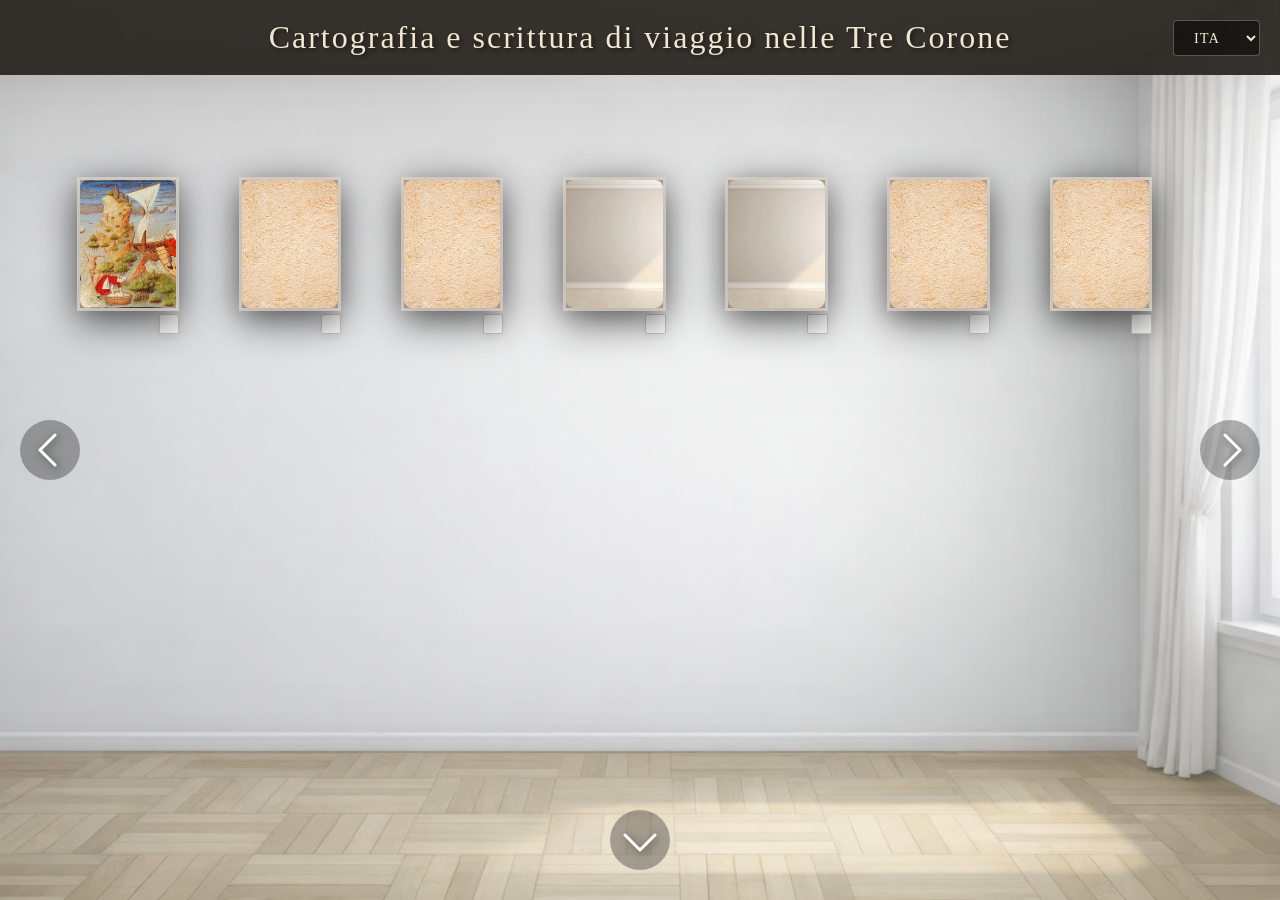
<file: pagina1.html>
<!DOCTYPE html>
<html lang="it">
<head>
    <meta charset="UTF-8">
    <meta name="viewport" content="width=device-width, initial-scale=1.0">
    <title>Galleria - Opera 1</title>
    <link rel="stylesheet" href="styles.css">
</head>
<body class="gallery-page page-1">
    <header>
        <h1 data-i18n="header.galleryTitle1">Cartografia e scrittura di viaggio nelle Tre Corone</h1>
        <div class="language-selector">
            <select id="language-select" aria-label="Seleziona lingua">
                <option value="ita">ITA</option>
                <option value="eng">ENG</option>
                <option value="cz">CZ</option>
            </select>
        </div>
    </header>

        <div class="gallery-wall-container">
            <main class="gallery-wall">
        <div class="painting-frame quadro1">
            <div class="card-inner">
                <div class="card-front">
                    <div class="painting" data-painting-index="0" style="position:relative;">
                        <img src="assets/Decamerone.jpeg" alt="Decamerone">
                        <div class="painting-hover-title" data-i18n="pagina1.paintings.mare1.hoverTitle">Rappresentare il mondo: mappe e cartografia nel Medioevo
                        </div>
                        <button class="flip-btn" aria-label="Gira quadro" title="Gira quadro">&#8635;</button>
                    </div>
                </div>
                <div class="card-back">
                    <div class="painting painting-back">
                        <div class="retro-content">
                            <h3>Retro del quadro</h3>
                            <p>Qui puoi inserire testo, dettagli, curiosità, o una seconda immagine.</p>
                        </div>
                    </div>
                </div>
            </div>
            <div class="museum-label"></div>
        </div>
        <div class="painting-frame quadro2">
            <div class="card-inner">
                <div class="card-front">
                    <div class="painting" data-painting-index="1" style="position:relative;">
                        <img src="assets/quadro2.jpg" alt="Opera 2">
                        <div class="painting-hover-title" data-i18n="pagina1.paintings.mare2.hoverTitle">Viaggiare con i libri e con le carte: Petrarca e l’Itinerarium</div>
                        <button class="flip-btn" aria-label="Gira quadro" title="Gira quadro">&#8635;</button>
                    </div>
                </div>
                <div class="card-back">
                    <div class="painting painting-back">
                        <div class="retro-content">
                            <h3>Retro del quadro</h3>
                            <p>Qui puoi inserire testo, dettagli, curiosità, o una seconda immagine.</p>
                        </div>
                    </div>
                </div>
            </div>
            <div class="museum-label"></div>
        </div>
        <div class="painting-frame quadro3">
            <div class="card-inner">
                <div class="card-front">
                    <div class="painting" data-painting-index="2" style="position:relative;">
                        <img src="assets/quadro2.jpg" alt="Opera 3">
                        <div class="painting-hover-title" data-i18n="pagina1.paintings.mare3.hoverTitle">Dante: il viaggio come racconto, esperienza e destino umano</div>
                        <button class="flip-btn" aria-label="Gira quadro" title="Gira quadro">&#8635;</button>
                    </div>
                </div>
                <div class="card-back">
                    <div class="painting painting-back">
                        <div class="retro-content">
                            <h3>Retro del quadro</h3>
                            <p>Qui puoi inserire testo, dettagli, curiosità, o una seconda immagine.</p>
                        </div>
                    </div>
                </div>
            </div>
            <div class="museum-label"></div>
        </div>
        <div class="painting-frame quadro4">
            <div class="card-inner">
                <div class="card-front">
                    <div class="painting" data-painting-index="3" style="position:relative;">
                        <img src="assets/quadro1.jpg" alt="Opera 4">
                        <div class="painting-hover-title" data-i18n="pagina1.paintings.mare4.hoverTitle">La geografia della Commedia: dal mondo terreno all’ordine del cosmo</div>
                        <button class="flip-btn" aria-label="Gira quadro" title="Gira quadro">&#8635;</button>
                    </div>
                </div>
                <div class="card-back">
                    <div class="painting painting-back">
                        <div class="retro-content">
                            <h3>Retro del quadro</h3>
                            <p>Qui puoi inserire testo, dettagli, curiosità, o una seconda immagine.</p>
                        </div>
                    </div>
                </div>
            </div>
            <div class="museum-label"></div>
        </div>
        <div class="painting-frame quadro5">
            <div class="card-inner">
                <div class="card-front">
                    <div class="painting" data-painting-index="4" style="position:relative;">
                        <img src="assets/quadro1.jpg" alt="Opera 5">
                        <div class="painting-hover-title" data-i18n="pagina1.paintings.mare5.hoverTitle">Titolo Placeholder</div>
                        <button class="flip-btn" aria-label="Gira quadro" title="Gira quadro">&#8635;</button>
                    </div>
                </div>
                <div class="card-back">
                    <div class="painting painting-back">
                        <div class="retro-content">
                            <h3>Retro del quadro</h3>
                            <p>Qui puoi inserire testo, dettagli, curiosità, o una seconda immagine.</p>
                        </div>
                    </div>
                </div>
            </div>
            <div class="museum-label"></div>
        </div>
        <div class="painting-frame quadro6">
            <div class="card-inner">
                <div class="card-front">
                    <div class="painting" data-painting-index="5" style="position:relative;">
                        <img src="assets/quadro2.jpg" alt="Opera 6">
                        <div class="painting-hover-title" data-i18n="pagina1.paintings.mare6.hoverTitle">Titolo Placeholder</div>
                        <button class="flip-btn" aria-label="Gira quadro" title="Gira quadro">&#8635;</button>
                    </div>
                </div>
                <div class="card-back">
                    <div class="painting painting-back">
                        <div class="retro-content">
                            <h3>Retro del quadro</h3>
                            <p>Qui puoi inserire testo, dettagli, curiosità, o una seconda immagine.</p>
                        </div>
                    </div>
                </div>
            </div>
            <div class="museum-label"></div>
        </div>
        <div class="painting-frame quadro7">
            <div class="card-inner">
                <div class="card-front">
                    <div class="painting" data-painting-index="6" style="position:relative;">
                        <img src="assets/quadro2.jpg" alt="Opera 7">
                        <div class="painting-hover-title" data-i18n="pagina1.paintings.mare7.hoverTitle">Titolo Placeholder</div>
                        <button class="flip-btn" aria-label="Gira quadro" title="Gira quadro">&#8635;</button>
                    </div>
                </div>
                <div class="card-back">
                    <div class="painting painting-back">
                        <div class="retro-content">
                            <h3>Retro del quadro</h3>
                            <p>Qui puoi inserire testo, dettagli, curiosità, o una seconda immagine.</p>
                        </div>
                    </div>
                </div>
            </div>
            <div class="museum-label"></div>
        </div>

        <!-- Frecce di navigazione -->
        <a href="pagine3.html" class="nav-arrow nav-arrow-left" aria-label="Sinistra">
            <svg width="50" height="50" viewBox="0 0 50 50">
                <path d="M30 10 L15 25 L30 40" stroke="white" stroke-width="3" fill="none" stroke-linecap="round" stroke-linejoin="round"/>
            </svg>
        </a>
        <a href="pagina2.html" class="nav-arrow nav-arrow-down" aria-label="Di fronte">
            <svg width="50" height="50" viewBox="0 0 50 50">
                <path d="M10 20 L25 35 L40 20" stroke="white" stroke-width="3" fill="none" stroke-linecap="round" stroke-linejoin="round"/>
            </svg>
        </a>
        <a href="index.html" class="nav-arrow nav-arrow-right" aria-label="Destra">
            <svg width="50" height="50" viewBox="0 0 50 50">
                <path d="M20 10 L35 25 L20 40" stroke="white" stroke-width="3" fill="none" stroke-linecap="round" stroke-linejoin="round"/>
            </svg>
        </a>
    </main>

    <!-- Modale dettaglio opera -->
    <div id="painting-modal" class="modal-overlay">
        <button class="modal-close">&times;</button>
        
        <!-- Barra miniature -->
        <div class="modal-thumbnails">
            <div class="thumbnail-item" data-index="0" data-title="Mare I"></div>
            <div class="thumbnail-item" data-index="1" data-title="Mare II"></div>
            <div class="thumbnail-item" data-index="2" data-title="Mare III"></div>
            <div class="thumbnail-item" data-index="3" data-title="Mare IV"></div>
            <div class="thumbnail-item" data-index="4" data-title="Mare V"></div>
            <div class="thumbnail-item" data-index="5" data-title="Mare VI"></div>
            <div class="thumbnail-item" data-index="6" data-title="Mare VII"></div>
            <div class="thumbnail-tooltip"></div>
        </div>

        <!-- Contenitore principale -->
        <div class="modal-container">
            <!-- Dettagli per opera 1 -->
            <div class="painting-detail" data-index="0">
                <div class="painting-info" data-i18n-html="pagina1.paintings.mare1.fullText">
                    <h2>La cartografia nel Medioevo</h2>
                    <div class="img-txt-row">
                      <img src="assets/img1.jpg" alt="img1">
                      <div class="img-txt-text">
                        Nel Medioevo la cartografia non è un sapere unitario, ma un insieme di forme diverse di rappresentazione dello spazio, ciascuna con funzioni specifiche. Accanto ai mappamondi simbolici convivono infatti carte pragmatiche, pensate per la navigazione, e rappresentazioni più complesse capaci di integrare coste, territori interni e assetti politici. Tra i modelli più diffusi si trova il mappamondo di tipo T O, in cui il mondo abitato appare come un disco circondato dall’oceano e i tre continenti sono separati dal Mediterraneo e dai grandi fiumi orientali. Non si tratta di una carta costruita per orientarsi nello spazio, ma di uno schema che rende visibile l’ordine generale del mondo e ne fissa nella memoria la struttura.
                      </div>
                    </div>
                    <div class="img-txt-row img-right">
                      <img src="assets/img2.jpg" alt="img2">
                      <div class="img-txt-text">
                        Accanto a questa tradizione si sviluppano tra Duecento e Trecento le carte nautiche, strumenti destinati alla navigazione commerciale. In esse l’attenzione si concentra sulla precisione delle coste, dei porti, delle rotte e dei pericoli del mare. Il Mediterraneo vi appare come uno spazio fitto di approdi e di collegamenti, intensamente percorso da uomini, merci e informazioni. Le mappe medievali non servono dunque soltanto a localizzare i luoghi. Servono anche a organizzare il sapere, a dare forma al mondo e a collocare l’esperienza umana entro una visione più ampia dello spazio e della storia.
                      </div>
                    </div>
                    <div class="img-txt-row">
                      <img src="assets/img3.jpg" alt="img3">
                      <div class="img-txt-text">
                        Le mappe medievali non servono dunque soltanto a localizzare i luoghi. Servono anche a organizzare il sapere, a dare forma al mondo e a collocare l’esperienza umana entro una visione più ampia dello spazio e della storia. Questo permette di comprendere come la cartografia sia stata uno strumento fondamentale non solo per la navigazione, ma anche per la costruzione dell’identità culturale e storica delle società medievali.
                      </div>
                    </div>
                </div>
                <div class="raccordo-cartiglio"> &rarr;
                  <div class="raccordo-testo" data-fulltext="In questo orizzonte culturale la mappa non è solo uno strumento tecnico. Può diventare anche un mezzo per viaggiare con l’intelligenza, con la memoria e con i libri.">
                    In questo orizzonte culturale la mappa non è solo uno strumento tecnico. Può diventare anche un mezzo per viaggiare con l’intelligenza, con la memoria e con i libri.
                  </div>
                </div>
            </div>

            <!-- Dettagli per opera 2 -->
            <div class="painting-detail" data-index="1">
                <img src="assets/quadro2.jpg" alt="Mare II">
                <div class="painting-info">
                    <h2 data-i18n="pagina1.paintings.mare2.title">II</h2>
                    <p>
L’Itinerarium ad sepulcrum Domini nostri Yesu Cristi di Francesco Petrarca si presenta come una guida per un pellegrinaggio in Terra Santa. Ma, a differenza di molti testi medievali di viaggio, non nasce da un’esperienza realmente compiuta. Petrarca aveva progettato quel pellegrinaggio, senza mai realizzarlo. Il suo testo costruisce quindi un viaggio ideale, affidato allo studio, alla memoria letteraria e alla conoscenza geografica.<br><br>
Indirizzato all’amico Giovanni Mandelli, che l’autore immagina in cammino verso Gerusalemme, l’Itinerarium accompagna il viaggiatore lungo il percorso e trasforma il pellegrinaggio in un esercizio insieme intellettuale e spirituale. L’opera si fonda infatti su tre elementi principali: l’esperienza diretta di alcuni luoghi visitati dall’autore, il ricorso a un vastissimo patrimonio di fonti classiche e cristiane, e l’uso delle carte geografiche.<br><br>
Le testimonianze conservate nei manoscritti appartenuti a Petrarca mostrano chiaramente l’importanza della cartografia nel suo lavoro. Le mappe aiutano a confrontare i nomi dei luoghi, a orientarsi tra le fonti e a immaginare percorsi lontani. In una celebre lettera del 1368 Petrarca afferma di poter viaggiare “con una brevissima carta geografica, con i libri e con l’ingegno”. Il viaggio può dunque compiersi anche senza muovere il corpo, attraverso una geografia costruita nella mente.
                    </p>
                </div>
                <div class="raccordo-cartiglio"> &rarr;
                  <div class="raccordo-testo" data-fulltext="Testo raccordo per Mare II. Sostituisci con il testo desiderato.">
                    Testo raccordo per Mare II. Sostituisci con il testo desiderato.
                  </div>
                </div>
            </div>

            <!-- Dettagli per opera 3 -->
            <div class="painting-detail" data-index="2">
                <img src="assets/quadro2.jpg" alt="Mare III">
                <div class="painting-info">
                    <h2 data-i18n="pagina1.paintings.mare3.title">Mare III</h2>
                    <p>
Nella Commedia il viaggio diventa la struttura portante del poema. Dante attraversa Inferno, Purgatorio e Paradiso, e l’intero racconto si organizza intorno a questo movimento. Ma il viaggio dantesco non si esaurisce nella dimensione narrativa: è insieme esperienza concreta, figura morale e percorso di conoscenza.<br><br>
Già nel primo verso, “Nel mezzo del cammin di nostra vita”, il cammino si impone come immagine fondamentale dell’esistenza umana. La vita viene pensata come un percorso, con una direzione, una crisi, ostacoli e una meta. Accanto a questa metafora iniziale, però, la Commedia costruisce anche un viaggio presentato come reale nella finzione del poema: Dante insiste infatti sul fatto di compierlo con il proprio corpo, durante la settimana di Pasqua del 1300.<br><br>
Su questa base si innestano altri livelli di significato. Il viaggio è apprendistato alla verità, progresso morale e spirituale, anticipazione del destino delle anime dopo la morte. È anche il percorso attraverso cui Dante costruisce la propria voce poetica e profetica. Il lessico odeporico della Commedia tiene insieme tutti questi piani, facendo del viaggio la forma narrativa capace di unire esperienza individuale e destino universale.
                    </p>
                </div>
                <div class="raccordo-cartiglio"> &rarr;
                  <div class="raccordo-testo" data-fulltext="Testo raccordo per Mare III. Sostituisci con il testo desiderato.">
                    Testo raccordo per Mare III. Sostituisci con il testo desiderato.
                  </div>
                </div>
            </div>

            <!-- Dettagli per opera 4 -->
            <div class="painting-detail" data-index="3">
                <img src="assets/quadro1.jpg" alt="Mare IV">
                <div class="painting-info">
                    <h2 data-i18n="pagina1.paintings.mare4.title">Mare IV</h2>
                    <p>
Lo spazio della Commedia è costruito con straordinaria coerenza. Il viaggio di Dante attraversa l’intero universo medievale: dalla voragine infernale che si apre sotto Gerusalemme fino alla montagna del Purgatorio nell’emisfero opposto, per poi salire attraverso le sfere celesti fino all’Empireo. Si tratta di un cosmo ordinato, materiale e intelligibile, che riflette la visione aristotelica e cristiana dell’universo.<br><br>
L’aldilà dantesco è dunque inseparabile dalla geografia terrestre. Gerusalemme occupa il centro simbolico del mondo, l’Inferno si apre sotto la superficie della terra, il Purgatorio sorge al suo opposto. Anche quando il poema sembra allontanarsi dal mondo dei vivi, continua a misurarsi con esso. La terra riappare nella selva iniziale e poi, in forma altissima e memorabile, nella visione del globo dal cielo delle stelle fisse, dove il mondo umano si riduce a una piccola “aiuola”.<br><br>
La Commedia mostra inoltre una sensibilità geografica e cartografica molto precisa. Fiumi, coste, città, montagne e regioni sono evocati con rigore topografico, e in alcuni passi la scrittura sembra funzionare come una vera mappa verbale. La geografia non è quindi una semplice cornice del racconto, ma uno dei suoi principi costruttivi: uno strumento di verità, capace di dare forma visibile all’ordine morale e cosmico del poema.
                    </p>
                </div>
                <div class="raccordo-cartiglio"> &rarr;
                  <div class="raccordo-testo" data-fulltext="Testo raccordo per Mare IV. Sostituisci con il testo desiderato.">
                    Testo raccordo per Mare IV. Sostituisci con il testo desiderato.
                  </div>
                </div>
            </div>

            <!-- Dettagli per opera 5 -->
            <div class="painting-detail" data-index="4">
                <img src="assets/quadro1.jpg" alt="Mare V">
                <div class="painting-info">
                    <h2 data-i18n="pagina1.paintings.mare5.title">Mare V</h2>
                    <p data-i18n="pagina1.paintings.mare5.description">Placeholder descrizione opera 5. Inserisci qui il testo specifico per questa opera.</p>
                </div>
                <div class="raccordo-cartiglio"> &rarr;
                  <div class="raccordo-testo" data-fulltext="Testo raccordo per Mare V. Sostituisci con il testo desiderato.">
                    Testo raccordo per Mare V. Sostituisci con il testo desiderato.
                  </div>
                </div>
            </div>

            <!-- Dettagli per opera 6 -->
            <div class="painting-detail" data-index="5">
                <img src="assets/quadro2.jpg" alt="Mare VI">
                <div class="painting-info">
                    <h2 data-i18n="pagina1.paintings.mare6.title">Mare VI</h2>
                    <p data-i18n="pagina1.paintings.mare6.description">Placeholder descrizione opera 6. Inserisci qui il testo specifico per questa opera.</p>
                </div>
                <div class="raccordo-cartiglio"> &rarr;
                  <div class="raccordo-testo" data-fulltext="Testo raccordo per Mare VI. Sostituisci con il testo desiderato.">
                    Testo raccordo per Mare VI. Sostituisci con il testo desiderato.
                  </div>
                </div>
            </div>

            <!-- Dettagli per opera 7 -->
            <div class="painting-detail" data-index="6">
                <img src="assets/quadro2.jpg" alt="Mare VII">
                <div class="painting-info">
                    <h2 data-i18n="pagina1.paintings.mare7.title">Mare VII</h2>
                    <p data-i18n="pagina1.paintings.mare7.description">Placeholder descrizione opera 7. Inserisci qui il testo specifico per questa opera.</p>
                </div>
                <div class="raccordo-cartiglio"> &rarr;
                  <div class="raccordo-testo" data-fulltext="Testo raccordo per Mare VII. Sostituisci con il testo desiderato.">
                    Testo raccordo per Mare VII. Sostituisci con il testo desiderato.
                  </div>
                </div>
            </div>
        </div>
    </div>

    <style>
    /* SOLO PER IL PANNELLO 1 */
    .painting-detail[data-index="0"] {
      overflow: hidden;
      height: 100%;
    }
    .painting-detail[data-index="0"] .painting-info {
      display: flex;
      flex-direction: column;
      height: 100%;
      overflow: hidden;
      justify-content: flex-start;
      gap: 1.2em;
    }
    .painting-detail[data-index="0"] .img-txt-row {
      display: flex;
      align-items: flex-start;
      gap: 2.2em;
      min-height: 0;
      flex: 1 1 0;
      margin-bottom: 0;
    }
    .painting-detail[data-index="0"] .img-txt-row.img-right {
      flex-direction: row-reverse;
    }
    .painting-detail[data-index="0"] .img-txt-row img {
      flex: 0 0 33.33%;
      max-width: 33.33%;
      min-width: 120px;
      max-height: 22vh;
      aspect-ratio: 4/3;
      height: auto;
      border-radius: 8px;
      box-shadow: 0 2px 8px rgba(0,0,0,0.13);
      display: block;
      background: #f8f6f2;
      object-fit: contain;
    }
    .painting-detail[data-index="0"] .img-txt-row .img-txt-text {
      flex: 1 1 0;
      font-size: 1.04em;
      line-height: 1.45;
      text-align: left;
      margin: 0;
      align-self: center;
      overflow: hidden;
      text-overflow: ellipsis;
      min-width: 0;
      min-height: 0;
      word-break: break-word;
    }
    </style>

    <script src="i18n.js"></script>
    <script src="script.js"></script>
    <script>
document.querySelectorAll('.raccordo-cartiglio').forEach(cartiglio => {
  cartiglio.addEventListener('click', function(e) {
    if (cartiglio.classList.contains('attivo')) return;
    cartiglio.classList.add('attivo');
    const testoBox = cartiglio.querySelector('.raccordo-testo');
    if (!testoBox) return;
    const fullText = testoBox.getAttribute('data-fulltext') || testoBox.textContent.trim();
    const words = fullText.split(/\s+/);
    testoBox.innerHTML = '';
    let i = 0;
    function showNextWord() {
      if (i < words.length) {
        const span = document.createElement('span');
        span.className = 'fade-in-word';
        span.textContent = words[i];
        testoBox.appendChild(span);
        // Forza reflow per triggerare la transizione
        void span.offsetWidth;
        span.classList.add('visible');
        if (i < words.length - 1) {
          testoBox.appendChild(document.createTextNode(' '));
        }
        i++;
        setTimeout(showNextWord, 170); // Più lento e leggibile
      } else {
        setTimeout(() => {
          // Trova il dettaglio attivo e passa al successivo usando window.showPainting
          const paintingDetails = document.querySelectorAll('.painting-detail');
          let current = Array.from(paintingDetails).findIndex(d => d.classList.contains('active'));
          if (current !== -1 && current < paintingDetails.length - 1) {
            if (typeof window.showPainting === 'function') {
              window.showPainting(current + 1);
            }
          }
        }, 1200); // Pausa dopo la fine del testo
      }
    }
    showNextWord();
  });
});
</script>
</body>
</html>
</file>
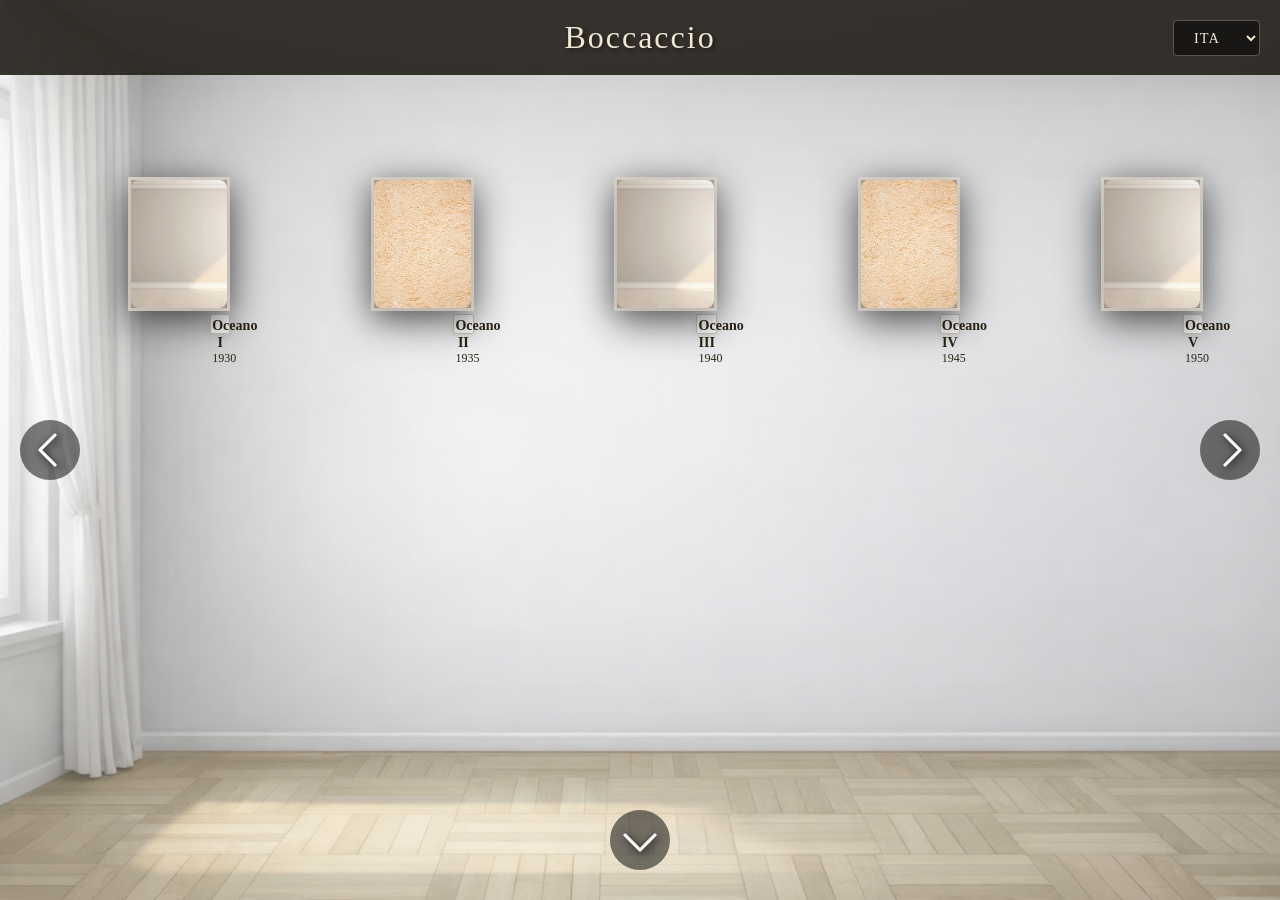
<file: pagina2.html>
<!DOCTYPE html>
<html lang="it">
<head>
    <meta charset="UTF-8">
    <meta name="viewport" content="width=device-width, initial-scale=1.0">
    <title>Galleria - Opera 2</title>
    <link rel="stylesheet" href="styles.css">
</head>
<body class="gallery-page page-2">
    <header>
        <h1 data-i18n="header.galleryTitle2">Boccaccio</h1>
        <div class="language-selector">
            <select id="language-select" aria-label="Seleziona lingua">
                <option value="ita">ITA</option>
                <option value="eng">ENG</option>
                <option value="cz">CZ</option>
            </select>
        </div>
    </header>
        <div class="gallery-wall-container">
            <main class="gallery-wall">

                <div class="painting-frame quadro1">
            <div class="painting" data-painting-index="0">
                <img src="assets/quadro1.jpg" alt="Oceano I">
                <div class="painting-hover-title" data-i18n="pagina2.paintings.oceano1.hoverTitle">Titolo Placeholder</div>
            </div>
            <div class="museum-label">
                <h3 data-i18n="pagina2.paintings.oceano1.title">Oceano I</h3>
                <p>1930</p>
            </div>
        </div>
        <div class="painting-frame quadro2">
            <div class="painting" data-painting-index="1">
                <img src="assets/quadro2.jpg" alt="Oceano II">
                <div class="painting-hover-title" data-i18n="pagina2.paintings.oceano2.hoverTitle">Titolo Placeholder</div>
            </div>
            <div class="museum-label">
                <h3 data-i18n="pagina2.paintings.oceano2.title">Oceano II</h3>
                <p>1935</p>
            </div>
        </div>
        <div class="painting-frame quadro3">
            <div class="painting" data-painting-index="2">
                <img src="assets/quadro1.jpg" alt="Oceano III">
                <div class="painting-hover-title" data-i18n="pagina2.paintings.oceano3.hoverTitle">Titolo Placeholder</div>
            </div>
            <div class="museum-label">
                <h3 data-i18n="pagina2.paintings.oceano3.title">Oceano III</h3>
                <p>1940</p>
            </div>
        </div>
        <div class="painting-frame quadro4">
            <div class="painting" data-painting-index="3">
                <img src="assets/quadro2.jpg" alt="Oceano IV">
                <div class="painting-hover-title" data-i18n="pagina2.paintings.oceano4.hoverTitle">Titolo Placeholder</div>
            </div>
            <div class="museum-label">
                <h3 data-i18n="pagina2.paintings.oceano4.title">Oceano IV</h3>
                <p>1945</p>
            </div>
        </div>
        <div class="painting-frame quadro5">
            <div class="painting" data-painting-index="4">
                <img src="assets/quadro1.jpg" alt="Oceano V">
                <div class="painting-hover-title" data-i18n="pagina2.paintings.oceano5.hoverTitle">Titolo Placeholder</div>
            </div>
            <div class="museum-label">
                <h3 data-i18n="pagina2.paintings.oceano5.title">Oceano V</h3>
                <p>1950</p>
            </div>
        </div>


        <!-- Frecce di navigazione -->
        <a href="pagine3.html" class="nav-arrow nav-arrow-left" aria-label="Sinistra">
            <svg width="50" height="50" viewBox="0 0 50 50">
                <path d="M30 10 L15 25 L30 40" stroke="white" stroke-width="3" fill="none" stroke-linecap="round" stroke-linejoin="round"/>
            </svg>
        </a>
        <a href="pagina1.html" class="nav-arrow nav-arrow-down" aria-label="Di fronte">
            <svg width="50" height="50" viewBox="0 0 50 50">
                <path d="M10 20 L25 35 L40 20" stroke="white" stroke-width="3" fill="none" stroke-linecap="round" stroke-linejoin="round"/>
            </svg>
        </a>
        <a href="pagine3.html" class="nav-arrow nav-arrow-right" aria-label="Destra">
            <svg width="50" height="50" viewBox="0 0 50 50">
                <path d="M20 10 L35 25 L20 40" stroke="white" stroke-width="3" fill="none" stroke-linecap="round" stroke-linejoin="round"/>
            </svg>
        </a>
    </main>

    <!-- Modale dettaglio opera -->
    <div id="painting-modal" class="modal-overlay">
        <button class="modal-close">&times;</button>
        
        <!-- Barra miniature -->
        <div class="modal-thumbnails">
            <div class="thumbnail-item" data-index="0" data-title="Mare I"></div>
            <div class="thumbnail-item" data-index="1" data-title="Mare II"></div>
            <div class="thumbnail-item" data-index="2" data-title="Mare III"></div>
            <div class="thumbnail-item" data-index="3" data-title="Mare IV"></div>
            <div class="thumbnail-item" data-index="4" data-title="Mare V"></div>
            <div class="thumbnail-item" data-index="5" data-title="Mare VI"></div>
            <div class="thumbnail-item" data-index="6" data-title="Mare VII"></div>
            <div class="thumbnail-tooltip"></div>
        </div>

        <!-- Contenitore principale -->
        <div class="modal-container">
            <!-- Dettagli per opera 1 -->
            <div class="painting-detail" data-index="0">
                <div class="painting-info" data-i18n-html="pagina1.paintings.mare1.fullText">
                    <h2>Lessico marino e acquatico nel Decameron</h2>
                    <p><em>a cura di Claudia Palmieri</em></p>
                    
                    <p>Nel Decameron, il lessico del paesaggio marino e acquatico rivela una straordinaria ricchezza e una forte consapevolezza linguistica. Boccaccio utilizza il mare e i corsi d'acqua non come semplici sfondi descrittivi, ma come <strong>spazi narrativi attivi</strong>, capaci di orientare il senso delle novelle e di modellare l'esperienza dei personaggi.</p>

                    <h3>1. Il mare come spazio narrativo</h3>
                    <p>Il mare  uno dei luoghi pi dinamici dell'immaginario boccacciano:</p>
                    <ul>
                        <li> teatro di viaggi, avventure, naufragi, scorrerie;</li>
                        <li>rappresenta instabilit, rischio, trasformazione;</li>
                        <li>segna passaggi decisivi nelle biografie dei personaggi.</li>
                    </ul>
                    <p>Il lessico marino  ampio e preciso: <em>mare, arena, scogli, seni, pelago, pelaghetto, isola, marina, piaggia, lito, costa</em>.<br>
                    Ogni termine porta con s una sfumatura semantica specifica.</p>

                    <h3>2. Le parole della costa</h3>
                    <p>Boccaccio distingue con cura le diverse zone di confine tra terra e mare:</p>
                    <ul>
                        <li><strong>costa:</strong> tratto roccioso e scosceso (es. costiera amalfitana);</li>
                        <li><strong>lito:</strong> striscia di riva accessibile, luogo di approdo;</li>
                        <li><strong>piaggia:</strong> spiaggia che degrada verso il mare;</li>
                        <li><strong>marina:</strong> sia tratto di mare vicino alla costa, sia la costa stessa.</li>
                    </ul>
                    
                    <h4>La locuzione "marina marina"</h4>
                    <p> uno dei casi pi interessanti dell'intero intervento:</p>
                    <ul>
                        <li>costruzione per duplicazione del sostantivo;</li>
                        <li>significa "navigare lungo la costa";</li>
                        <li>attestata nei dialetti meridionali estremi (soprattutto Sicilia);</li>
                        <li>ha origine nella documentazione greca medievale;</li>
                        <li>registrata gi nella prima Crusca come avverbio.</li>
                    </ul>
                    <p> un esempio emblematico di contatto linguistico mediterraneo.</p>

                    <h3>3. Corsi d'acqua e diminutivi</h3>
                    <p>Accanto al mare, Boccaccio impiega un lessico vario per i corsi d'acqua: <em>fiume, fiumicello, rivo, ruscelletto</em>.<br>
                    I diminutivi (<em>-etto, -ello</em>) hanno spesso valore vezzeggiativo, ma possono assumere anche sfumature figurate o morali.</p>
                    
                    <h4>Il caso del "ruscelletto"</h4>
                    <p>Nella novella della vedova dello scolare, la frase:</p>
                    <p><em>"Non rimproverare al mare l'averlo fatto crescere il piccolo ruscelletto"</em></p>
                    <p>mostra come il paesaggio acquatico diventi immagine morale:</p>
                    <ul>
                        <li>il mare rappresenta ci che  grande e potente;</li>
                        <li>il ruscelletto ci che  piccolo ma capace di provocare effetti significativi.</li>
                    </ul>
                    <p> un raro esempio di sentenza figurata basata su elementi naturali.</p>

                    <h3>4. Funzione narrativa e simbolica</h3>
                    <p>Il paesaggio acquatico nel Decameron:</p>
                    <ul>
                        <li>orienta la lettura;</li>
                        <li>costruisce tensioni narrative;</li>
                        <li>definisce rapporti di forza;</li>
                        <li>crea atmosfere e scenari;</li>
                        <li>riflette la cultura mediterranea del tempo.</li>
                    </ul>
                    <p>Il lessico marino e fluviale  quindi uno strumento essenziale per comprendere la poetica boccacciana e la sua capacit di trasformare lo spazio naturale in linguaggio narrativo.</p>
                </div>
                <img src="assets/Decamerone.jpeg" alt="Mare I" class="painting-bottom-image">
            </div>

            <!-- Dettagli per opera 2 -->
            <div class="painting-detail" data-index="1">
                <img src="assets/quadro2.jpg" alt="Mare II">
                <div class="painting-info">
                    <h2 data-i18n="pagina1.paintings.mare2.title">Mare II</h2>
                    <p data-i18n="pagina1.paintings.mare2.description">Placeholder descrizione opera 2. Inserisci qui il testo specifico per questa opera.</p>
                </div>
            </div>

            <!-- Dettagli per opera 3 -->
            <div class="painting-detail" data-index="2">
                <img src="assets/quadro2.jpg" alt="Mare III">
                <div class="painting-info">
                    <h2 data-i18n="pagina1.paintings.mare3.title">Mare III</h2>
                    <p data-i18n="pagina1.paintings.mare3.description">Placeholder descrizione opera 3. Inserisci qui il testo specifico per questa opera.</p>
                </div>
            </div>

            <!-- Dettagli per opera 4 -->
            <div class="painting-detail" data-index="3">
                <img src="assets/quadro1.jpg" alt="Mare IV">
                <div class="painting-info">
                    <h2 data-i18n="pagina1.paintings.mare4.title">Mare IV</h2>
                    <p data-i18n="pagina1.paintings.mare4.description">Placeholder descrizione opera 4. Inserisci qui il testo specifico per questa opera.</p>
                </div>
            </div>

            <!-- Dettagli per opera 5 -->
            <div class="painting-detail" data-index="4">
                <img src="assets/quadro1.jpg" alt="Mare V">
                <div class="painting-info">
                    <h2 data-i18n="pagina1.paintings.mare5.title">Mare V</h2>
                    <p data-i18n="pagina1.paintings.mare5.description">Placeholder descrizione opera 5. Inserisci qui il testo specifico per questa opera.</p>
                </div>
            </div>

            <!-- Dettagli per opera 6 -->
            <div class="painting-detail" data-index="5">
                <img src="assets/quadro2.jpg" alt="Mare VI">
                <div class="painting-info">
                    <h2 data-i18n="pagina1.paintings.mare6.title">Mare VI</h2>
                    <p data-i18n="pagina1.paintings.mare6.description">Placeholder descrizione opera 6. Inserisci qui il testo specifico per questa opera.</p>
                </div>
            </div>

            <!-- Dettagli per opera 7 -->
            <div class="painting-detail" data-index="6">
                <img src="assets/quadro2.jpg" alt="Mare VII">
                <div class="painting-info">
                    <h2 data-i18n="pagina1.paintings.mare7.title">Mare VII</h2>
                    <p data-i18n="pagina1.paintings.mare7.description">Placeholder descrizione opera 7. Inserisci qui il testo specifico per questa opera.</p>
                </div>
            </div>
        </div>
    </div>

    <script src="i18n.js"></script>
    <script src="script.js"></script>
</body>
</html>


        <!-- Frecce di navigazione -->
        <a href="index.html" class="nav-arrow nav-arrow-left" aria-label="Sinistra">
            <svg width="50" height="50" viewBox="0 0 50 50">
                <path d="M30 10 L15 25 L30 40" stroke="white" stroke-width="3" fill="none" stroke-linecap="round" stroke-linejoin="round"/>
            </svg>
        </a>
        <a href="pagina1.html" class="nav-arrow nav-arrow-down" aria-label="Di fronte">
            <svg width="50" height="50" viewBox="0 0 50 50">
                <path d="M10 20 L25 35 L40 20" stroke="white" stroke-width="3" fill="none" stroke-linecap="round" stroke-linejoin="round"/>
            </svg>
        </a>
        <a href="pagine3.html" class="nav-arrow nav-arrow-right" aria-label="Destra">
            <svg width="50" height="50" viewBox="0 0 50 50">
                <path d="M20 10 L35 25 L20 40" stroke="white" stroke-width="3" fill="none" stroke-linecap="round" stroke-linejoin="round"/>
            </svg>
        </a>
    </main>

    <!-- Modale dettaglio opera -->
    <div id="painting-modal" class="modal-overlay">
        <button class="modal-close">&times;</button>
        
        <!-- Barra miniature -->
        <div class="modal-thumbnails">
            <div class="thumbnail-item" data-index="0" data-title="Oceano I"></div>
            <div class="thumbnail-item" data-index="1" data-title="Oceano II"></div>
            <div class="thumbnail-item" data-index="2" data-title="Oceano III"></div>
            <div class="thumbnail-item" data-index="3" data-title="Oceano IV"></div>
            <div class="thumbnail-item" data-index="4" data-title="Oceano V"></div>
            <div class="thumbnail-tooltip"></div>
        </div>

        <!-- Contenitore principale -->
        <div class="modal-container">
            <!-- Dettagli per opera 1 -->
            <div class="painting-detail" data-index="0">
                <img src="assets/quadro1.jpg" alt="Oceano I">
                <div class="painting-info">
                    <h2 data-i18n="pagina2.paintings.oceano1.title">Oceano I</h2>
                    <p data-i18n="pagina2.paintings.oceano1.description">Placeholder descrizione opera 1. Inserisci qui il testo specifico per questa opera.</p>
                </div>
            </div>

            <!-- Dettagli per opera 2 -->
            <div class="painting-detail" data-index="1">
                <img src="assets/quadro2.jpg" alt="Oceano II">
                <div class="painting-info">
                    <h2 data-i18n="pagina2.paintings.oceano2.title">Oceano II</h2>
                    <p data-i18n="pagina2.paintings.oceano2.description">Placeholder descrizione opera 2. Inserisci qui il testo specifico per questa opera.</p>
                </div>
            </div>

            <!-- Dettagli per opera 3 -->
            <div class="painting-detail" data-index="2">
                <img src="assets/quadro1.jpg" alt="Oceano III">
                <div class="painting-info">
                    <h2 data-i18n="pagina2.paintings.oceano3.title">Oceano III</h2>
                    <p data-i18n="pagina2.paintings.oceano3.description">Placeholder descrizione opera 3. Inserisci qui il testo specifico per questa opera.</p>
                </div>
            </div>

            <!-- Dettagli per opera 4 -->
            <div class="painting-detail" data-index="3">
                <img src="assets/quadro2.jpg" alt="Oceano IV">
                <div class="painting-info">
                    <h2 data-i18n="pagina2.paintings.oceano4.title">Oceano IV</h2>
                    <p data-i18n="pagina2.paintings.oceano4.description">Placeholder descrizione opera 4. Inserisci qui il testo specifico per questa opera.</p>
                </div>
            </div>

            <!-- Dettagli per opera 5 -->
            <div class="painting-detail" data-index="4">
                <img src="assets/quadro1.jpg" alt="Oceano V">
                <div class="painting-info">
                    <h2 data-i18n="pagina2.paintings.oceano5.title">Oceano V</h2>
                    <p data-i18n="pagina2.paintings.oceano5.description">Placeholder descrizione opera 5. Inserisci qui il testo specifico per questa opera.</p>
                </div>
            </div>
        </div>
    </div>

    <script src="i18n.js"></script>
    <script src="script.js"></script>
</body>
</html>
</file>
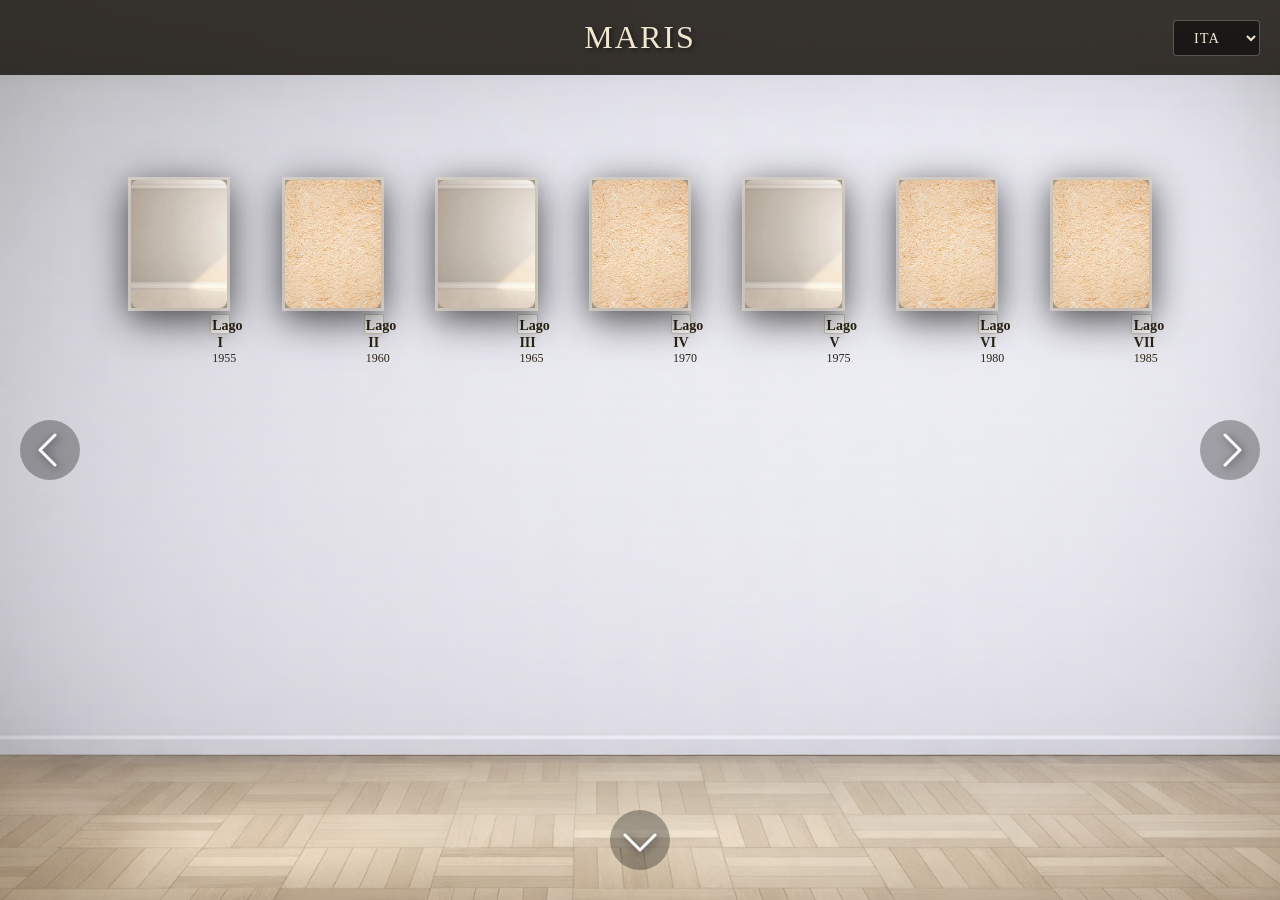
<file: pagine3.html>
<!DOCTYPE html>
<html lang="it">
<head>
    <meta charset="UTF-8">
    <meta name="viewport" content="width=device-width, initial-scale=1.0">
    <title>Galleria - Opera 3</title>
    <link rel="stylesheet" href="styles.css">
</head>
<body class="gallery-page page-3">
    <header>
        <h1 data-i18n="header.galleryTitle3">MARIS</h1>
        <div class="language-selector">
            <select id="language-select" aria-label="Seleziona lingua">
                <option value="ita">ITA</option>
                <option value="eng">ENG</option>
                <option value="cz">CZ</option>
            </select>
        </div>
    </header>
        <div class="gallery-wall-container">
            <main class="gallery-wall">
        <div class="painting-frame quadro1">
            <div class="painting" data-painting-index="0">
                <img src="assets/quadro1.jpg" alt="Lago I">
                <div class="painting-hover-title" data-i18n="pagina3.paintings.lago1.hoverTitle">Titolo Placeholder</div>
            </div>
            <div class="museum-label">
                <h3 data-i18n="pagina3.paintings.lago1.title">Lago I</h3>
                <p>1955</p>
            </div>
        </div>
        <div class="painting-frame quadro2">
            <div class="painting" data-painting-index="1">
                <img src="assets/quadro2.jpg" alt="Lago II">
                <div class="painting-hover-title" data-i18n="pagina3.paintings.lago2.hoverTitle">Titolo Placeholder</div>
            </div>
            <div class="museum-label">
                <h3 data-i18n="pagina3.paintings.lago2.title">Lago II</h3>
                <p>1960</p>
            </div>
        </div>
        <div class="painting-frame quadro3">
            <div class="painting" data-painting-index="2">
                <img src="assets/quadro1.jpg" alt="Lago III">
                <div class="painting-hover-title" data-i18n="pagina3.paintings.lago3.hoverTitle">Titolo Placeholder</div>
            </div>
            <div class="museum-label">
                <h3 data-i18n="pagina3.paintings.lago3.title">Lago III</h3>
                <p>1965</p>
            </div>
        </div>
        <div class="painting-frame quadro4">
            <div class="painting" data-painting-index="3">
                <img src="assets/quadro2.jpg" alt="Lago IV">
                <div class="painting-hover-title" data-i18n="pagina3.paintings.lago4.hoverTitle">Titolo Placeholder</div>
            </div>
            <div class="museum-label">
                <h3 data-i18n="pagina3.paintings.lago4.title">Lago IV</h3>
                <p>1970</p>
            </div>
        </div>
        <div class="painting-frame quadro5">
            <div class="painting" data-painting-index="4">
                <img src="assets/quadro1.jpg" alt="Lago V">
                <div class="painting-hover-title" data-i18n="pagina3.paintings.lago5.hoverTitle">Titolo Placeholder</div>
            </div>
            <div class="museum-label">
                <h3 data-i18n="pagina3.paintings.lago5.title">Lago V</h3>
                <p>1975</p>
            </div>
        </div>
        <div class="painting-frame quadro6">
            <div class="painting" data-painting-index="5">
                <img src="assets/quadro2.jpg" alt="Lago VI">
                <div class="painting-hover-title" data-i18n="pagina3.paintings.lago6.hoverTitle">Titolo Placeholder</div>
            </div>
            <div class="museum-label">
                <h3 data-i18n="pagina3.paintings.lago6.title">Lago VI</h3>
                <p>1980</p>
            </div>
        </div>
        <div class="painting-frame quadro7">
            <div class="painting" data-painting-index="6">
                <img src="assets/quadro2.jpg" alt="Lago VII">
                <div class="painting-hover-title" data-i18n="pagina3.paintings.lago7.hoverTitle">Titolo Placeholder</div>
            </div>
            <div class="museum-label">
                <h3 data-i18n="pagina3.paintings.lago7.title">Lago VII</h3>
                <p>1985</p>
            </div>
        </div>

        <!-- Frecce di navigazione -->
        <a href="pagina2.html" class="nav-arrow nav-arrow-left" aria-label="Sinistra">
            <svg width="50" height="50" viewBox="0 0 50 50">
                <path d="M30 10 L15 25 L30 40" stroke="white" stroke-width="3" fill="none" stroke-linecap="round" stroke-linejoin="round"/>
            </svg>
        </a>
        <a href="index.html" class="nav-arrow nav-arrow-down" aria-label="Di fronte">
            <svg width="50" height="50" viewBox="0 0 50 50">
                <path d="M10 20 L25 35 L40 20" stroke="white" stroke-width="3" fill="none" stroke-linecap="round" stroke-linejoin="round"/>
            </svg>
        </a>
        <a href="pagina1.html" class="nav-arrow nav-arrow-right" aria-label="Destra">
            <svg width="50" height="50" viewBox="0 0 50 50">
                <path d="M20 10 L35 25 L20 40" stroke="white" stroke-width="3" fill="none" stroke-linecap="round" stroke-linejoin="round"/>
            </svg>
        </a>
    </main>

    <!-- Modale dettaglio opera -->
    <div id="painting-modal" class="modal-overlay">
        <button class="modal-close">&times;</button>
        
        <!-- Barra miniature -->
        <div class="modal-thumbnails">
            <div class="thumbnail-item" data-index="0" data-title="Mare I"></div>
            <div class="thumbnail-item" data-index="1" data-title="Mare II"></div>
            <div class="thumbnail-item" data-index="2" data-title="Mare III"></div>
            <div class="thumbnail-item" data-index="3" data-title="Mare IV"></div>
            <div class="thumbnail-item" data-index="4" data-title="Mare V"></div>
            <div class="thumbnail-item" data-index="5" data-title="Mare VI"></div>
            <div class="thumbnail-item" data-index="6" data-title="Mare VII"></div>
            <div class="thumbnail-tooltip"></div>
        </div>

        <!-- Contenitore principale -->
        <div class="modal-container">
            <!-- Dettagli per opera 1 -->
            <div class="painting-detail" data-index="0">
                <div class="painting-info" data-i18n-html="pagina1.paintings.mare1.fullText">
                    <h2>Lessico marino e acquatico nel Decameron</h2>
                    
            </div>

            <!-- Dettagli per opera 2 -->
            <div class="painting-detail" data-index="1">
                <img src="assets/quadro2.jpg" alt="Mare II">
                <div class="painting-info">
                    <h2 data-i18n="pagina1.paintings.mare2.title">Mare II</h2>
                    <p data-i18n="pagina1.paintings.mare2.description">Placeholder descrizione opera 2. Inserisci qui il testo specifico per questa opera.</p>
                </div>
            </div>

            <!-- Dettagli per opera 3 -->
            <div class="painting-detail" data-index="2">
                <img src="assets/quadro2.jpg" alt="Mare III">
                <div class="painting-info">
                    <h2 data-i18n="pagina1.paintings.mare3.title">Mare III</h2>
                    <p data-i18n="pagina1.paintings.mare3.description">Placeholder descrizione opera 3. Inserisci qui il testo specifico per questa opera.</p>
                </div>
            </div>

            <!-- Dettagli per opera 4 -->
            <div class="painting-detail" data-index="3">
                <img src="assets/quadro1.jpg" alt="Mare IV">
                <div class="painting-info">
                    <h2 data-i18n="pagina1.paintings.mare4.title">Mare IV</h2>
                    <p data-i18n="pagina1.paintings.mare4.description">Placeholder descrizione opera 4. Inserisci qui il testo specifico per questa opera.</p>
                </div>
            </div>

            <!-- Dettagli per opera 5 -->
            <div class="painting-detail" data-index="4">
                <img src="assets/quadro1.jpg" alt="Mare V">
                <div class="painting-info">
                    <h2 data-i18n="pagina1.paintings.mare5.title">Mare V</h2>
                    <p data-i18n="pagina1.paintings.mare5.description">Placeholder descrizione opera 5. Inserisci qui il testo specifico per questa opera.</p>
                </div>
            </div>

            <!-- Dettagli per opera 6 -->
            <div class="painting-detail" data-index="5">
                <img src="assets/quadro2.jpg" alt="Mare VI">
                <div class="painting-info">
                    <h2 data-i18n="pagina1.paintings.mare6.title">Mare VI</h2>
                    <p data-i18n="pagina1.paintings.mare6.description">Placeholder descrizione opera 6. Inserisci qui il testo specifico per questa opera.</p>
                </div>
            </div>

            <!-- Dettagli per opera 7 -->
            <div class="painting-detail" data-index="6">
                <img src="assets/quadro2.jpg" alt="Mare VII">
                <div class="painting-info">
                    <h2 data-i18n="pagina1.paintings.mare7.title">Mare VII</h2>
                    <p data-i18n="pagina1.paintings.mare7.description">Placeholder descrizione opera 7. Inserisci qui il testo specifico per questa opera.</p>
                </div>
            </div>
        </div>
    </div>

    <script src="i18n.js"></script>
    <script src="script.js"></script>
</body>
</html>


        <!-- Frecce di navigazione -->
        <a href="pagina2.html" class="nav-arrow nav-arrow-left" aria-label="Sinistra">
            <svg width="50" height="50" viewBox="0 0 50 50">
                <path d="M30 10 L15 25 L30 40" stroke="white" stroke-width="3" fill="none" stroke-linecap="round" stroke-linejoin="round"/>
            </svg>
        </a>
        <a href="index.html" class="nav-arrow nav-arrow-down" aria-label="Di fronte">
            <svg width="50" height="50" viewBox="0 0 50 50">
                <path d="M10 20 L25 35 L40 20" stroke="white" stroke-width="3" fill="none" stroke-linecap="round" stroke-linejoin="round"/>
            </svg>
        </a>
        <a href="pagina1.html" class="nav-arrow nav-arrow-right" aria-label="Destra">
            <svg width="50" height="50" viewBox="0 0 50 50">
                <path d="M20 10 L35 25 L20 40" stroke="white" stroke-width="3" fill="none" stroke-linecap="round" stroke-linejoin="round"/>
            </svg>
        </a>
    </main>

    <!-- Modale dettaglio opera -->
    <div id="painting-modal" class="modal-overlay">
        <button class="modal-close">&times;</button>
        
        <!-- Barra miniature -->
        <div class="modal-thumbnails">
            <div class="thumbnail-item" data-index="0" data-title="Lago I"></div>
            <div class="thumbnail-item" data-index="1" data-title="Lago II"></div>
            <div class="thumbnail-item" data-index="2" data-title="Lago III"></div>
            <div class="thumbnail-item" data-index="3" data-title="Lago IV"></div>
            <div class="thumbnail-item" data-index="4" data-title="Lago V"></div>
            <div class="thumbnail-item" data-index="5" data-title="Lago VI"></div>
            <div class="thumbnail-tooltip"></div>
        </div>

        <!-- Contenitore principale -->
        <div class="modal-container">
            <!-- Dettagli per opera 1 -->
            <div class="painting-detail" data-index="0">
                <img src="assets/quadro1.jpg" alt="Lago I">
                <div class="painting-info">
                    <h2 data-i18n="pagina3.paintings.lago1.title">Lago I</h2>
                    <p data-i18n="pagina3.paintings.lago1.description">Placeholder descrizione opera 1. Inserisci qui il testo specifico per questa opera.</p>
                </div>
            </div>

            <!-- Dettagli per opera 2 -->
            <div class="painting-detail" data-index="1">
                <img src="assets/quadro2.jpg" alt="Lago II">
                <div class="painting-info">
                    <h2 data-i18n="pagina3.paintings.lago2.title">Lago II</h2>
                    <p data-i18n="pagina3.paintings.lago2.description">Placeholder descrizione opera 2. Inserisci qui il testo specifico per questa opera.</p>
                </div>
            </div>

            <!-- Dettagli per opera 3 -->
            <div class="painting-detail" data-index="2">
                <img src="assets/quadro1.jpg" alt="Lago III">
                <div class="painting-info">
                    <h2 data-i18n="pagina3.paintings.lago3.title">Lago III</h2>
                    <p data-i18n="pagina3.paintings.lago3.description">Placeholder descrizione opera 3. Inserisci qui il testo specifico per questa opera.</p>
                </div>
            </div>

            <!-- Dettagli per opera 4 -->
            <div class="painting-detail" data-index="3">
                <img src="assets/quadro2.jpg" alt="Lago IV">
                <div class="painting-info">
                    <h2 data-i18n="pagina3.paintings.lago4.title">Lago IV</h2>
                    <p data-i18n="pagina3.paintings.lago4.description">Placeholder descrizione opera 4. Inserisci qui il testo specifico per questa opera.</p>
                </div>
            </div>

            <!-- Dettagli per opera 5 -->
            <div class="painting-detail" data-index="4">
                <img src="assets/quadro1.jpg" alt="Lago V">
                <div class="painting-info">
                    <h2 data-i18n="pagina3.paintings.lago5.title">Lago V</h2>
                    <p data-i18n="pagina3.paintings.lago5.description">Placeholder descrizione opera 5. Inserisci qui il testo specifico per questa opera.</p>
                </div>
            </div>

            <!-- Dettagli per opera 6 -->
            <div class="painting-detail" data-index="5">
                <img src="assets/quadro2.jpg" alt="Lago VI">
                <div class="painting-info">
                    <h2 data-i18n="pagina3.paintings.lago6.title">Lago VI</h2>
                    <p data-i18n="pagina3.paintings.lago6.description">Placeholder descrizione opera 6. Inserisci qui il testo specifico per questa opera.</p>
                </div>
            </div>
        </div>
    </div>

    <script src="i18n.js"></script>
    <script src="script.js"></script>
</body>
</html>
</file>
<file: styles.css>
/* Assicura che il contenuto retro rimanga dentro la painting-frame, per tutti i quadri */
.painting-frame .card-back .painting-back {
    box-sizing: border-box;
    width: 100%;
    height: 100%;
    overflow: hidden;
    display: flex;
    flex-direction: column;
    align-items: center;
    justify-content: center;
    padding: 0.5rem;
}
.painting-frame .card-back .retro-content {
    width: 100%;
    height: 100%;
    box-sizing: border-box;
    text-align: center;
    word-break: break-word;
    white-space: pre-line;
    display: flex;
    flex-direction: column;
    align-items: center;
    justify-content: center;
    padding: 0.3em 0.5em;
    font-size: clamp(0.9rem, 2vw, 1.15rem);
    background: #b6d6f6;
    color: #2c2416;
    overflow: hidden;
    border-radius: 0.5em;
}
.painting-frame .card-back .retro-content h3, .painting-frame .card-back .retro-content p {
    margin: 0.2em 0;
    line-height: 1.1;
    word-break: break-word;
    max-width: 100%;
    overflow-wrap: break-word;
}
.painting-frame .card-back .retro-content img {
    max-width: 90%;
    max-height: 40%;
    height: auto;
    display: block;
    margin: 1rem auto 0 auto;
    border-radius: 8px;
    object-fit: contain;
}
/* FLIP 3D per tutti i quadri (solo rotazione, nessun ingrandimento/spostamento) */
.painting-frame {
    perspective: 1200px;
    position: relative;
}
.painting-frame .card-inner {
    position: relative;
    width: 100%;
    height: 100%;
    transition: transform 0.6s cubic-bezier(0.4, 0.2, 0.2, 1);
    transform-style: preserve-3d;
}
.painting-frame.flipped .card-inner {
    transform: rotateY(180deg);
}
.painting-frame .card-front,
.painting-frame .card-back {
    position: absolute;
    width: 100%;
    height: 100%;
    top: 0;
    left: 0;
    backface-visibility: hidden;
    display: flex;
    flex-direction: column;
    align-items: center;
    justify-content: flex-end;
}
.painting-frame .card-front {
    z-index: 2;
}
.painting-frame .card-back {
    transform: rotateY(180deg);
    z-index: 3;
}
/* Mostra il flip-btn solo su hover (regola finale, prioritaria, con !important) */
.painting-frame .painting .flip-btn {
    opacity: 0 !important;
    pointer-events: none !important;
}
.painting-frame .painting:hover .flip-btn {
    opacity: 0.85 !important;
    pointer-events: auto !important;
}
.painting-frame .painting .flip-btn {
    opacity: 0;
    pointer-events: none;
    transition: opacity 0.2s;
}
.painting-frame .painting:hover .flip-btn {
    opacity: 0.85;
    pointer-events: auto;
}
.painting-frame .painting .flip-btn {
    position: absolute;
    bottom: 0.5rem;
    right: 0.5rem;
    width: 22px;
    height: 22px;
    background: #f5f0e8;
    border: 1px solid #b8a77a;
    border-radius: 50%;
    box-shadow: 0 2px 8px rgba(0,0,0,0.12);
    color: #8b7355;
    font-size: 0.8rem;
    display: flex;
    align-items: center;
    justify-content: center;
    opacity: 0;
    pointer-events: none;
    transition: background 0.2s, transform 0.2s, opacity 0.2s;
    z-index: 20;
    cursor: pointer;
}
.painting-frame .painting .flip-btn:hover {
    background: #e8dcc4;
    transform: scale(1.12);
    opacity: 1;
}
.gallery-wall-container {
    width: 100%;
    max-width: 1400px;
    margin: 3vw auto 0 auto;
    box-sizing: border-box;
}

/* Padding personalizzato per ogni pagina */
.page-1 .gallery-wall-container {
    padding-left: 6vw;
    padding-right: 10vw;
}
.page-2 .gallery-wall-container {
    padding-left: 10vw;
    padding-right: 6vw;
}
.page-3 .gallery-wall-container {
    padding-left: 10vw;
    padding-right: 10vw;
}

.gallery-wall {
    display: flex;
    flex-direction: row;
    justify-content: space-between;
    align-items: flex-end;
    width: 100%;
    margin: 0 auto;
    min-height: 220px;
    background: none;
    gap:5px;
}
.gallery-wall .painting-frame {
    width: 3vw;
    aspect-ratio: 3/4;
    display: flex;
    flex-direction: column;
    align-items: center;
    justify-content: flex-end;
    box-sizing: border-box;
    margin: 0;
    position: static;
}
.gallery-wall .painting img {
    width: 100%;
    height: auto;
    aspect-ratio: 3/4;
    object-fit: cover;
    border-radius: 8px;
    box-shadow: 0 6px 24px rgba(0,0,0,0.18);
    max-width: none;
}
.gallery-wall .museum-label {
    width: 20%;
    height:20px;
    text-align: center;
    font-size: 0.75rem;
    margin-top: 0.2vw;
    background: rgba(255,255,255,0.85);
    border-radius: 2px;
    box-shadow: 0 2px 8px rgba(0,0,0,0.08);
    padding: 0.2vw 0.1vw;
    align-self: flex-end;
}
html, body {
    height: 100vh;
    overflow: hidden;
}
/* Reset e configurazione base */
* {
    margin: 0;
    padding: 0;
    box-sizing: border-box;
}

body {
    font-family: 'Georgia', serif;
    background: linear-gradient(135deg, #8b7355 0%, #6b5d52 100%);
    min-height: 100vh;
    display: flex;
    flex-direction: column;
    background-repeat: no-repeat;
    background-size: cover;
}

/* Header */
header {
    text-align: center;
    padding: 1.2rem 1rem 1.2rem 1rem;
    background: rgba(40, 35, 30, 0.92);
    color: #f0e6d2;
    text-shadow: 2px 2px 4px rgba(0, 0, 0, 0.5);
    position: sticky;
    top: 0;
    left: 0;
    width: 100vw;
    z-index: 100;
    min-height: 64px;
    box-sizing: border-box;
    display: flex;
    align-items: center;
    justify-content: center;
}

header h1 {
    font-size: 2rem;
    font-weight: 300;
    letter-spacing: 2px;
    margin: 0 auto;
    max-width: 90vw;
    white-space: normal;
    word-break: break-word;
}

/* Selettore lingua */
.language-selector {
    position: absolute;
    top: 50%;
    right: 20px;
    transform: translateY(-50%);
}

.language-selector select {
    background: rgba(0, 0, 0, 0.5);
    color: #f0e6d2;
    border: 1px solid rgba(240, 230, 210, 0.3);
    padding: 0.5rem 1rem;
    border-radius: 4px;
    font-size: 0.9rem;
    cursor: pointer;
    transition: all 0.3s ease;
    font-family: 'Garamond', serif;
    letter-spacing: 1px;
}

.language-selector select:hover {
    background: rgba(0, 0, 0, 0.7);
    border-color: rgba(240, 230, 210, 0.5);
}

.language-selector select:focus {
    outline: none;
    border-color: #f0e6d2;
}

.language-selector select option {
    background: #2c2c2c;
    color: #f0e6d2;
}

/* Container principale */
 .container {
    height: 100vh;
    width: 100vw;
    display: block;
    padding: 0;
}

/* Muro */
 .wall {
     background: none;
     padding: 0;
     width: 100vw;
     height: 100vh;
     position: relative;
     overflow: hidden;
}
/* Video background dietro la parete */
.ocean-video-bg {
    position: absolute;
    top: 0;
    left: 0;
    width: 100vw;
    height: 100vh;
    object-fit: cover;
    z-index: 0;
    pointer-events: none;
}


/* Cornice della finestra */
 .window-frame {
     position: relative;
     width: 100vw;
     height: 100vh;
     background: transparent;
     border-radius: 0;
     overflow: visible;
     box-shadow: none;
     z-index: 1;
}
/* Overlay PNG parete sopra il video */
.window-overlay {
    position: absolute;
    top: 0;
    left: 0;
    width: 100vw;
    height: 100vh;
    background-image: url('assets/parete-frontale.png');
    background-size: cover;
    background-position: center;
    background-repeat: no-repeat;
    z-index: 2;
    pointer-events: none;
}

/* Overlay finestra con ante */
.window-overlay {
    position: absolute;
    top: 0;
    left: 0;
    width: 100%;
    height: 100%;
    background-image: url('assets/parete-finestra.png');
    background-size: 100% 100%;
    background-position: center;
    background-repeat: no-repeat;
    z-index: 2;
    pointer-events: none;
}

/* Video */
.ocean-video {
    position: absolute;
    top: 0;
    left: 0;
    width: 100%;
    height: 100%;
    object-fit: contain;
    z-index: 1;
}

/* Frecce di navigazione */
.nav-arrow {
    position: absolute;
    top: 50%;
    transform: translateY(-50%);
    z-index: 3;
    background: rgba(0, 0, 0, 0.3);
    border-radius: 50%;
    width: 60px;
    height: 60px;
    display: flex;
    align-items: center;
    justify-content: center;
    transition: all 0.3s ease;
    cursor: pointer;
}

.nav-arrow:hover {
    background: rgba(0, 0, 0, 0.6);
    transform: translateY(-50%) scale(1.1);
}

.nav-arrow-left {
    left: 20px;
}

.nav-arrow-right {
    right: 20px;
}

.nav-arrow-down {
    bottom: 30px;
    left: 50%;
    top: auto;
    transform: translateX(-50%);
}

.nav-arrow-down:hover {
    transform: translateX(-50%) scale(1.1);
}

.nav-arrow svg {
    filter: drop-shadow(2px 2px 4px rgba(0, 0, 0, 0.5));
}

/* Pagine galleria */
.gallery-page {
    background: linear-gradient(135deg, #8b7355 0%, #6b5d52 100%);
    background-image: url('assets/parete-frontale.png');
    background-size: 100% 100%;
    background-repeat: no-repeat;
    background-position: center;
}

/* Sfondo specifico per pagina1 (7 pannelli) */
.gallery-page.page-1 {
    background-image: url('assets/parete-sinistra.png');
}

/* Sfondo specifico per pagina2 (5 pannelli) */
.gallery-page.page-2 {
    background-image: url('assets/parete-destra.png');
}

.gallery-container {
    flex: 1;
    display: grid;
    grid-template-columns: repeat(auto-fit, minmax(400px, 1fr));
    gap: 1rem;
    padding: 1rem;
    max-width: 1400px;
    margin: 0 auto;
    align-items: start;
}

/* Layout orizzontale per 7 quadri */
.gallery-wall .painting-frame {
    width: 8vw;
    aspect-ratio: 3/4;
    display: flex;
    flex-direction: column;
    align-items: center;
    justify-content: flex-end;
    box-sizing: border-box;
    margin: 0;
    position: static;
}

.gallery-row .painting {
    padding: 0.4rem;
}

.gallery-row .painting img {
    width: 100%;
    height: auto;
    aspect-ratio: 3/4;
    object-fit: cover;
}

.gallery-row .museum-label {
    padding: 0.4rem 0.6rem;
    font-size: 0.8rem;
    max-width: 100%;
}

/* Cornice quadro */
.painting-frame {
    display: flex;
    flex-direction: column;
    align-items: center;
    transition: transform 0.6s cubic-bezier(0.4, 0.2, 0.2, 1);
}

.painting-frame:hover {
    z-index: 10;
    transform: scale(2) translateY(40px);
}

.painting {
    background: #e8dcc4;
    padding: 0;
    border: 3px solid #dad3cb;
    box-shadow: 
        0 10px 40px rgba(0, 0, 0, 0.6),
        inset 0 0 20px rgba(0, 0, 0, 0.4);
    position: relative;
    cursor: pointer;
}

.painting::before {
    content: '';
    position: absolute;
    top: 0.5rem;
    left: 0.5rem;
    right: 0.5rem;
    bottom: 0.5rem;
    border: 0px solid #dad3cb;
    pointer-events: none;
}

.painting img {
    display: block;
    width: 100%;
    max-width: 400px;
    height: auto;
    aspect-ratio: 4/3;
    object-fit: cover;
    background: #e8dcc4;
}

/* Overlay titolo al hover */
.painting-hover-title {
    position: absolute;
    top: 0;
    left: 0;
    right: 0;
    bottom: 0;
    background: rgba(0, 0, 0, 0.75);
    color: #f0e6d2;
    display: flex;
    align-items: center;
    justify-content: center;
    font-size: 1.1rem;
    font-weight: 400;
    letter-spacing: 0.5px;
    opacity: 0;
    transition: opacity 0.3s ease;
    pointer-events: none;
    padding: 0.5rem;
    text-align: center;
    word-break: break-word;
    hyphens: auto;
    overflow-wrap: break-word;
    line-height: 1.2;
    max-width: 100%;
    max-height: 100%;
    overflow: hidden;
}

.painting:hover .painting-hover-title {
    opacity: 1;
}

/* Cartellino museo */
.museum-label {
    background: #f5f0e8;
    padding: 1rem 1.5rem;
    border: 1px solid #d0c8b8;
    box-shadow: 0 4px 15px rgba(0, 0, 0, 0.2);
    max-width: 350px;
    font-size: 0.9rem;
    color: #2c2416;

}

/* Pulsanti di navigazione galleria */
.back-button,
.next-button {
    position: fixed;
    bottom: 2rem;
    padding: 1rem 2rem;
    background: rgba(0, 0, 0, 0.7);
    color: #f0e6d2;
    text-decoration: none;
    border-radius: 4px;
    font-size: 1rem;
    transition: all 0.3s ease;
    box-shadow: 0 4px 15px rgba(0, 0, 0, 0.3);
}

.back-button {
    left: 2rem;
}

.next-button {
    right: 2rem;
}

.back-button:hover,
.next-button:hover {
    background: rgba(0, 0, 0, 0.9);
    transform: translateY(-2px);
    box-shadow: 0 6px 20px rgba(0, 0, 0, 0.4);
}

/* Responsive */
@media (max-width: 768px) {
    header h1 {
        font-size: 1.8rem;
    }

    .wall {
        padding: 1.5rem;
    }

    .window-frame {
        border-width: 12px;
    }

    .nav-arrow {
        width: 50px;
        height: 50px;
    }

    .nav-arrow svg {
        width: 40px;
        height: 40px;
    }

    .gallery-container {
        grid-template-columns: 1fr;
        gap: 3rem;
        padding: 2rem 1rem;
    }

    .back-button,
    .next-button {
        bottom: 1rem;
        padding: 0.8rem 1.5rem;
        font-size: 0.9rem;
    }

    .back-button {
        left: 1rem;
    }

    .next-button {
        right: 1rem;
    }
}

/* Modale dettaglio opera */
.modal-overlay {
    display: none;
    position: fixed;
    top: 0;
    left: 0;
    width: 100%;
    height: 100%;
    background: rgba(0, 0, 0, 0.45);
    z-index: 1000;
    overflow: hidden;
}

.modal-overlay.active {
    display: flex;
    flex-direction: column;
    justify-content: center;
    align-items: center;
}

/* Pulsante chiusura */
.modal-close {
    position: absolute;
    top: 5.5rem;
    right: 2rem;
    background: transparent;
    border: none;
    color: #f0e6d2;
    font-size: 3rem;
    cursor: pointer;
    z-index: 1002;
    transition: transform 0.2s ease;
    line-height: 1;
    padding: 0;
    width: 50px;
    height: 50px;
}

.modal-close:hover {
    transform: scale(1.2);
    color: #fff;
}

/* Barra miniature */
.modal-thumbnails {
    position: relative;
    display: flex;
    gap: 0.5rem;
    justify-content: center;
    align-items: center;
    margin: 1.2rem 0 1.2rem 0;
    width: 100%;
    z-index: 10;
}

.thumbnail-item {
    width: 60px;
    height: 8px;
    background: rgba(240, 230, 210, 0.3);
    border-radius: 4px;
    cursor: pointer;
    transition: all 0.3s ease;
}

.thumbnail-item:hover {
    background: rgba(240, 230, 210, 0.5);
    transform: scaleY(1.3);
}

.thumbnail-item.active {
    background: #f0e6d2;
    height: 10px;
}

/* Tooltip miniature */
.thumbnail-tooltip {
    position: absolute;
    top: 100%;
    left: 50%;
    transform: translateX(-50%);
    margin-top: 0.5rem;
    padding: 0.5rem 1rem;
    background: rgba(0, 0, 0, 0.85);
    color: #f0e6d2;
    font-size: 0.9rem;
    font-weight: 300;
    letter-spacing: 0.5px;
    white-space: nowrap;
    border-radius: 4px;
    opacity: 0;
    pointer-events: none;
    transition: opacity 0.2s ease;
    z-index: 1003;
}

.thumbnail-tooltip.visible {
    opacity: 1;
}

/* Contenitore modale */
.modal-container {
    width: 98%;
    max-width: 1400px;
    height: 78vh;
    max-height: 90vh;
    padding: 0.7rem 1.2rem;
    background-color: #d0c8b8;
    background-image: url('assets/imgi_1_rough-beige-paper-texture.jpg'); /* Cambia qui il file se vuoi un altro sfondo */
    background-size: 100% 100%;
    background-repeat: no-repeat;
    background-position: center;
    border: 8px solid #8b7355;
    box-shadow: 
        0 0 50px rgba(0, 0, 0, 0.8),
        inset 0 0 30px rgba(0, 0, 0, 0.2);
    position: relative;
    overflow: hidden;
    margin-top: 1.5rem;
}

/* Dettaglio singola opera */
.painting-detail {
    display: none;
    width: 100%;
    height: 100%;
    padding: 2.2rem 2.2rem 2.2rem 2.2rem;
    gap: 0;
    align-items: stretch;
    position: relative;
    box-sizing: border-box;
    margin-top: 2,5rem;
}

.painting-detail.active {
    display: flex;
}

.painting-detail img {
    max-width: 28vw;
    max-height: 60vh;
    object-fit: contain;
    box-shadow: 0 10px 40px rgba(0, 0, 0, 0.4);
    border: 8px solid #dad3cb;
    flex-shrink: 0;
    margin-left: 2vw;
}

/* Info opera */
.painting-info {
    flex: 1 1 0;
    padding: 0.2rem 1.5rem 0.2rem 0.2rem;
    color: #2c2416;
    overflow-y: auto;
    height: 100%;
    min-width: 0;
    display: flex;
    flex-direction: column;
    justify-content: flex-start;
    /* Colonne solo se tanto testo */
    column-count: 1;
    column-gap: 1.2rem;
    column-rule: 1px solid #d0c8b8;
    column-fill: auto;
}

.painting-info h2 {
    font-size: 1.4rem;
    margin-bottom: 0.5rem;
    color: #1a1410;
    font-weight: 400;
    letter-spacing: 0.5px;
    border-bottom: 2px solid #8b7355;
    padding-bottom: 0.4rem;
    column-span: all;
}

.painting-info p {
    font-size: 0.8rem;
    line-height: 1.4;
    font-family: 'Georgia', serif;
    text-align: justify;
    margin-bottom: 0.4rem;
}

.painting-info h3 {
    font-size: 1rem;
    margin-top: 0.6rem;
    margin-bottom: 0.3rem;
    color: #1a1410;
    font-weight: 600;
    break-after: avoid;
}

.painting-info h4 {
    font-size: 0.9rem;
    margin-top: 0.5rem;
    margin-bottom: 0.25rem;
    color: #2c2416;
    font-weight: 600;
    font-style: italic;
    break-after: avoid;
}

.painting-info ul {
    margin: 0.3rem 0 0.4rem 0.9rem;
    break-inside: avoid;
}

.painting-info li {
    font-size: 0.75rem;
    line-height: 1.35;
    margin-bottom: 0.2rem;
}

.painting-info em {
    color: #1a1410;
}

.painting-info strong {
    font-weight: 600;
}

.painting-bottom-image {
    position: absolute;
    bottom: 1rem;
    right: 1rem;
    max-width: 32vw;
    max-height: 25vh;
    object-fit: contain;
    box-shadow: 0 4px 15px rgba(0, 0, 0, 0.3);
    border: 4px solid #dad3cb;
}
/* Responsive modale */
@media (max-width: 768px) {
    .modal-container {
        width: 100vw;
        height: 90vh;
        margin-top: 2vw;
        max-width: 100vw;
        max-height: 97vh;
        padding: 0.4rem 0.2rem;
    }

    .painting-detail {
        flex-direction: column;
        padding: 1.2rem 0.5rem 1.2rem 0.5rem;
        overflow-y: auto;
        align-items: stretch;
    }

    .painting-detail img {
        max-width: 95vw;
        max-height: 30vh;
        margin-left: 0;
    }

    .painting-info {
        padding: 0.5rem 0.5rem 0.5rem 0.5rem;
        min-width: 0;
    }

    .painting-info h2 {
        font-size: 1.3rem;
    }

    .painting-info p {
        font-size: 0.98rem;
    }

    .thumbnail-item {
        width: 40px;
    }

    .modal-close {
        top: 1rem;
        right: 1rem;
        font-size: 2.5rem;
    }
}

/* CARTIGLIO ELEGANTE STILE MUSEO */
.raccordo-cartiglio {
    position: absolute;
    bottom: 1rem;
    right: 0rem;
    background: rgba(255, 248, 235, 0.55); /* pergamena */
    border: 1px solid #c8b8a0;
    border-radius: 0 ;
    padding: 0.6rem 1rem;
    font-family: 'Georgia', serif;
    font-style: italic;
    font-size: 1rem;
    color: #3a2f22;
    box-shadow: 0 4px 6px rgba(0,0,0,0.25);
    cursor: pointer;
    transition: all 0.3s ease;
    max-width: 260px;
    z-index: 50;
}

.raccordo-cartiglio:hover {
    background: rgba(255, 248, 235, 0.95);
}

/* TESTO NASCOSTO */
.raccordo-testo {
    display: none;
    margin-top: 0.6rem;
    font-size: 0.9rem;
    line-height: 1.35;
    color: #3a2f22;
}

/* QUANDO ATTIVO */
.raccordo-cartiglio.attivo {
    padding-bottom: 1rem;
}

.raccordo-cartiglio.attivo .raccordo-testo {
    display: block;
}
</file>
